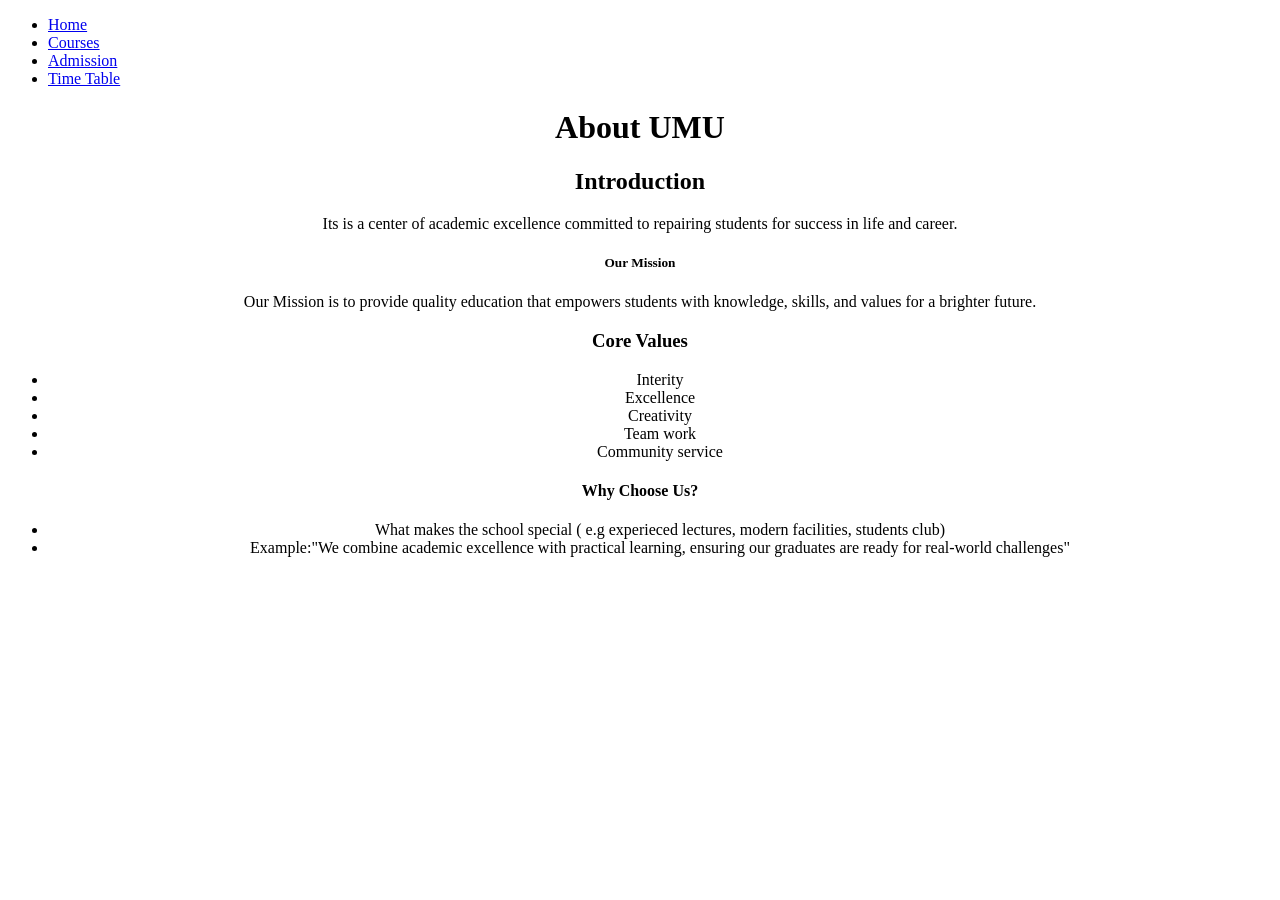
<file: Index.html>
<!DOCTYPE html>
<html lang="en">
<head>
    <meta charset="UTF-8">
    <meta name="viewport" content="width=device-width, initial-scale=1.0">
    <title>UMU</title>
    <link rel="icon" type="image/x-icon" href="umu logo.png">
</head>
<body>
       <ul>
        <li><a href="UMU prac.html">Home</a> </li>
        <li><a href="Course Page.html">Courses</a></li>
        <li><a href="Admission Form.html">Admission</a></li>
        <li><a href="UMU Time Table.html">Time Table</a></li>
    </ul>
   <center> <h1>About UMU</h1>
    <h2>Introduction</h2>
    <p>Its is a center of academic excellence committed to repairing students for success in life and career.</p>
    <h5>Our Mission</h5>
<p>Our Mission is to provide quality education that empowers students with knowledge, skills, and values for a brighter future.</p>
    <h3>Core Values</h3>
    </center>
    <center><ul>
        <li>Interity</li>
        <li>Excellence</li>
        <li>Creativity</li>
        <li>Team work</li>
        <li>Community service</li>
    </ul></center>
   <center> <h4>Why Choose Us?</h4></center>
    <ul>
     <center>   <li>What makes the school special ( e.g experieced lectures, modern facilities, students club)</li>
        <li>Example:"We combine academic excellence with practical learning, ensuring our graduates are ready for real-world challenges"</li>
    </ul>
    </center>
    

</body>
</html>
</file>
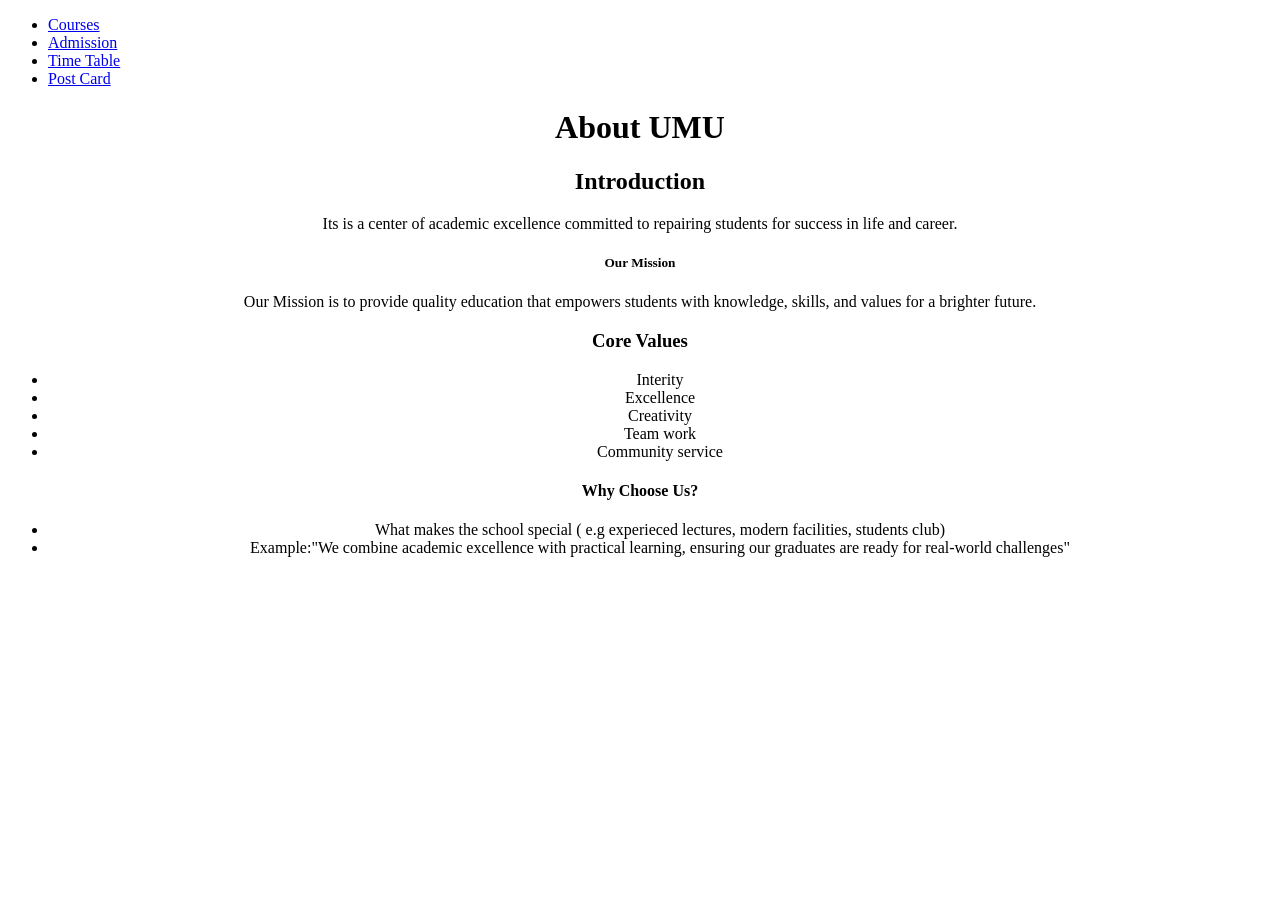
<file: index.html>
<!DOCTYPE html>
<html lang="en">
<head>
    <meta charset="UTF-8">
    <meta name="viewport" content="width=device-width, initial-scale=1.0">
    <title>UMU</title>
    <link rel="icon" type="image/x-icon" href="umu logo.png">
</head>
<body>
       <ul>
        <li><a href="Course Page.html">Courses</a></li>
        <li><a href="Admission Form.html">Admission</a></li>
        <li><a href="UMU Time Table.html">Time Table</a></li>
        <li><a href="postcard.html">Post Card</a></li>
    </ul>
   <center> <h1>About UMU</h1>
    <h2>Introduction</h2>
    <p>Its is a center of academic excellence committed to repairing students for success in life and career.</p>
    <h5>Our Mission</h5>
<p>Our Mission is to provide quality education that empowers students with knowledge, skills, and values for a brighter future.</p>
    <h3>Core Values</h3>
    </center>
    <center><ul>
        <li>Interity</li>
        <li>Excellence</li>
        <li>Creativity</li>
        <li>Team work</li>
        <li>Community service</li>
    </ul></center>
   <center> <h4>Why Choose Us?</h4></center>
    <ul>
     <center>   <li>What makes the school special ( e.g experieced lectures, modern facilities, students club)</li>
        <li>Example:"We combine academic excellence with practical learning, ensuring our graduates are ready for real-world challenges"</li>
    </ul>
    </center>
    

</body>
</html>
</file>
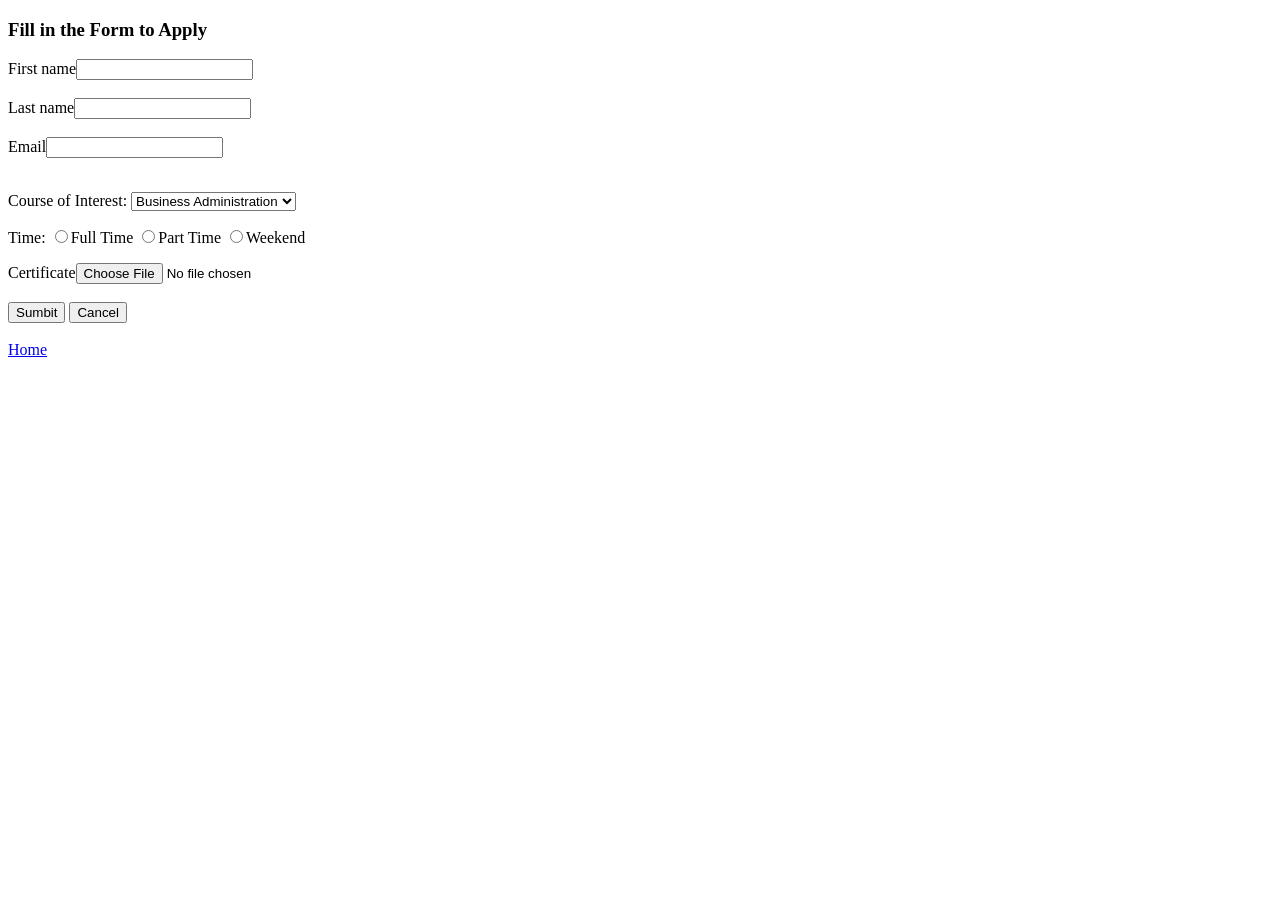
<file: Admission Form.html>
<!DOCTYPE html>
<html lang="en">
<head>
    <meta charset="UTF-8">
    <meta name="viewport" content="width=device-width, initial-scale=1.0">
    <title>Admission Form</title>
    <link rel="icon" type="image/x-icon" href="umu logo.png">
</head>
<body>
    <form action="method"></form>
<h3>Fill in the Form to Apply</h3>
<label>First name</label><input type="text name"first name><br></br>
<label>Last name</label><input type="text name"last name><br></br>
<label>Email</label><input type="text name"Email><br></br>
<p>Course of Interest:
<select name="Course">
    <option value="Business Administration">Business Administration</option>
    <option value="Information Technology">Information Technology</option>
    <option value="Agriculture">Agriculture</option>
</select>
</p>
<p>Time:
<input type="radio" name="time" value="Full Time"><label>Full Time</label>
<input type="radio" name="time" value="Part Time"><label>Part Time</label>
<input type="radio" name="time" value="Weekend"><label>Weekend</label>
</p>
<label>Certificate</label><input type="file" name="academic document"><br></br>
<input type="submit" value="Sumbit">
<input type="Reset" value="Cancel"><br></br>
<a href="index.html">Home</a>
</body>
</html>
</file>
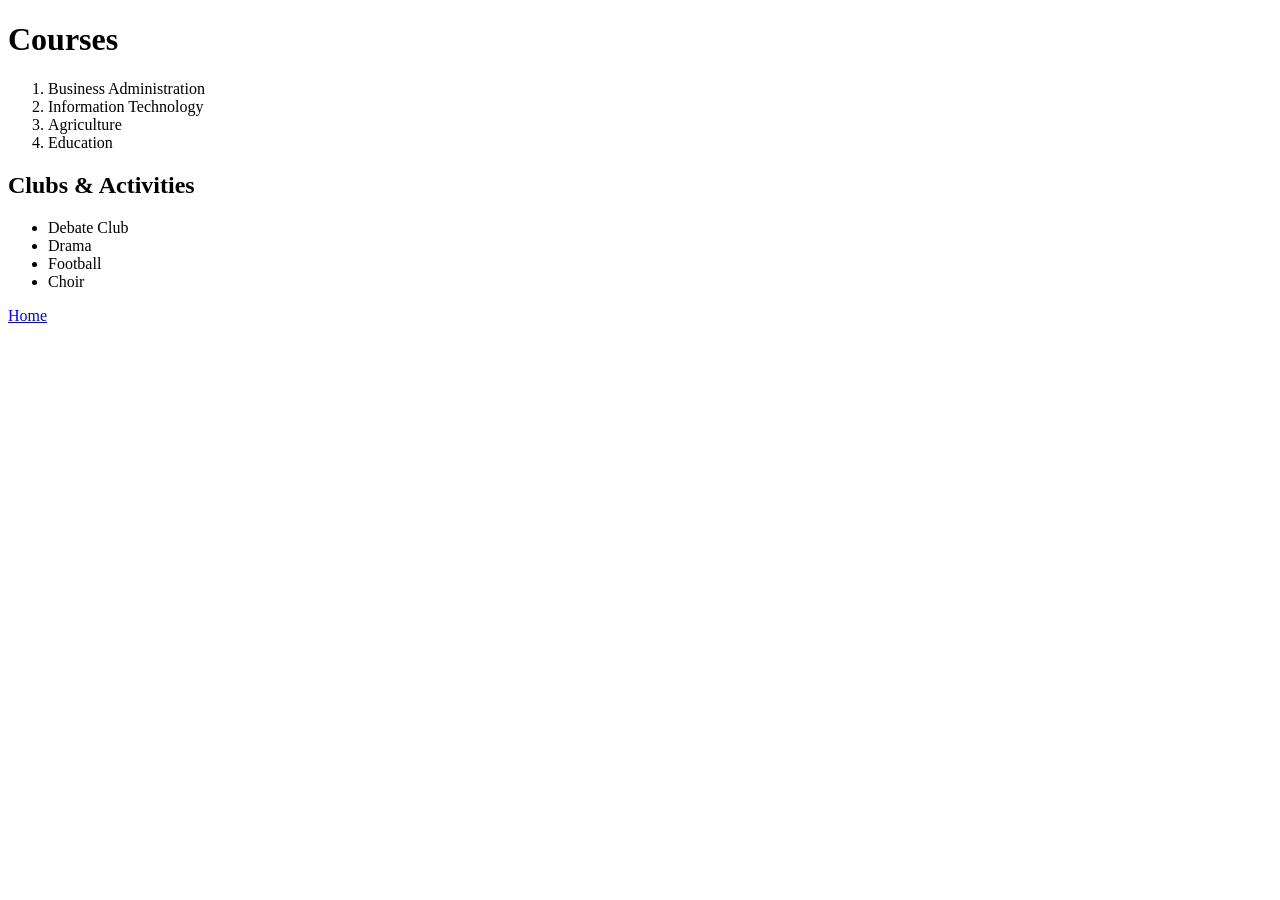
<file: Course Page.html>
<!DOCTYPE html>
<html lang="en">
<head>
    <meta charset="UTF-8">
    <meta name="viewport" content="width=device-width, initial-scale=1.0">
    <title>Courses At UMU </title>
    <link rel="icon" type="image/x-icon" href="umu logo.png">
</head>
<body>
    <h1>Courses</h1>
    <ol>
        <li>Business Administration</li>
        <li>Information Technology</li>
        <li>Agriculture</li>
        <li>Education</li>
    </ol>
<h2>Clubs & Activities</h2>
<ul>
    <li>Debate Club</li>
    <li>Drama</li>
    <li>Football</li>
    <li>Choir</li>
</ul>
<a href="index.html">Home</a>
</body>
</html>
</file>
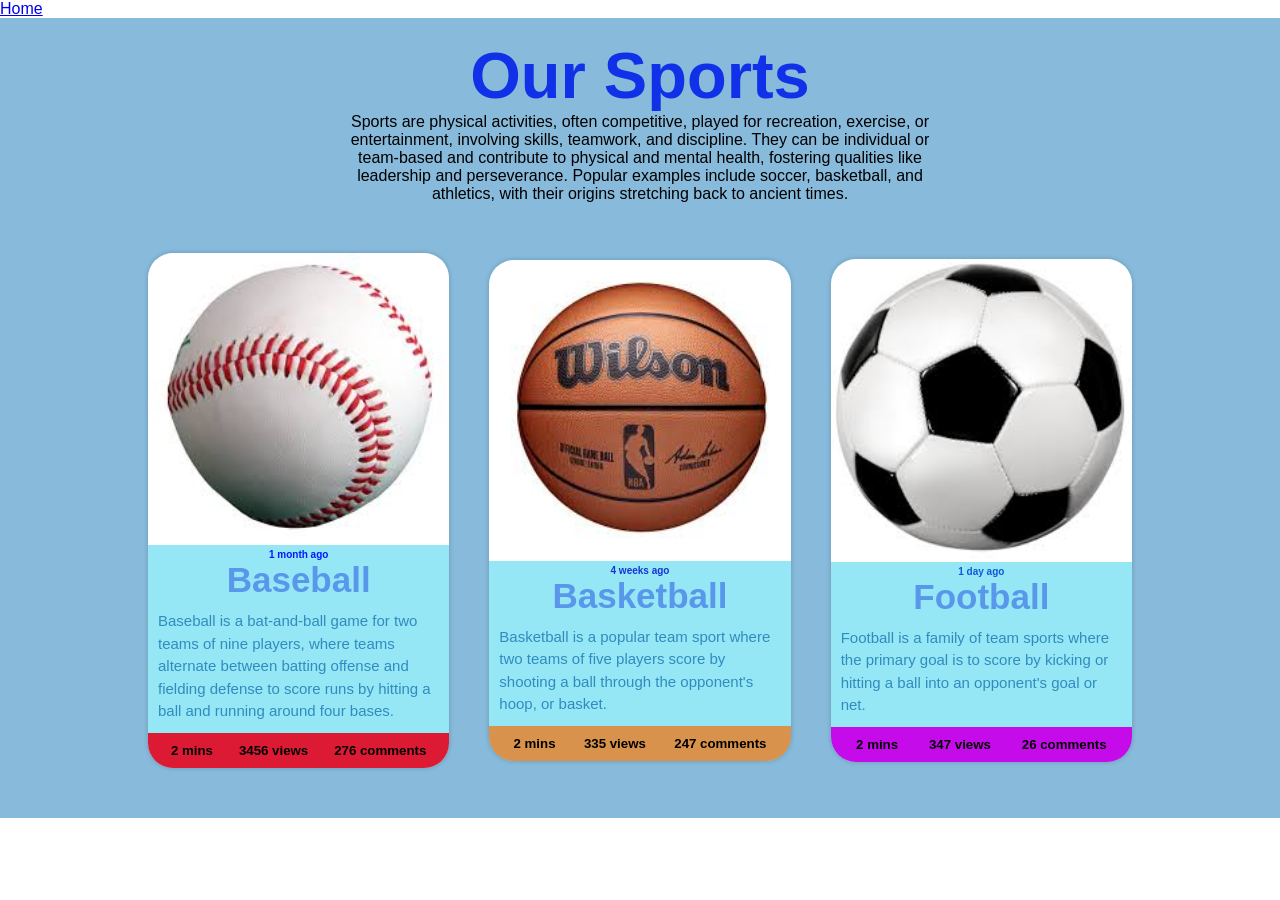
<file: postcard.html>
<!DOCTYPE html>
<html lang="en">
<head>
    <meta charset="UTF-8">
    <meta name="viewport" content="width=device-width, initial-scale=1.0">
    <title>Blog post</title>
    <link rel="shortcut icon" href="./it5.jpg" type="image/x-icon">
    <link rel="stylesheet" href="post.css">
</head>

<body>
<a href="index.html">Home</a>

    <div class="container">
        <div class="row">
            <div class="header">
                <h1>Our Sports</h1>
                <p>Sports are physical activities, often competitive, played for recreation, exercise, or entertainment,
                    involving skills, teamwork, and discipline. They can be individual or team-based and contribute to
                    physical and mental health, fostering qualities like leadership and perseverance. Popular examples
                    include soccer, basketball, and athletics, with their origins stretching back to ancient times. </p>
            </div>
            <div class="content">
                <div class="card">
                    <img src="./it1.jpg">
                    <h6 class="one">1 month ago</h6>
                    <h3>Baseball</h3>
                    <p>Baseball is a bat-and-ball game for two teams of nine players, where teams alternate between
                        batting offense and fielding defense to score runs by hitting a ball and running around four
                        bases.</p>
                        <div class="footer1"> 
                            <h5>2 mins</h5>
                            <h5>3456 views</h5>
                            <h5>276 comments</h5>
                        </div>
                </div>
                <div class="card">
                    <img src="./it2.jpg">
                    <h6 class="two">4 weeks ago</h6>
                    <h3>Basketball</h3>
                    <p>Basketball is a popular team sport where two teams of five players score by shooting a ball
                        through the opponent's hoop, or basket. </p>
                        <div class="footer2"> 
                            <h5>2 mins</h5>
                            <h5>335 views</h5>
                            <h5>247 comments</h5>
                        </div>
                </div>
                <div class="card">
                    <img src="./it3.jpg">
                    <h6 class="three">1 day ago</h6>
                    <h3>Football</h3>
                    <p>Football is a family of team sports where the primary goal is to score by kicking or hitting a
                        ball into an opponent's goal or net.</p>
                        <div class="footer3"> 
                            <h5>2 mins</h5>
                            <h5>347 views</h5>
                            <h5>26 comments</h5>
                        </div>
                </div>
            </div>
        </div>
    </div>
   
</body>

</html>
</file>
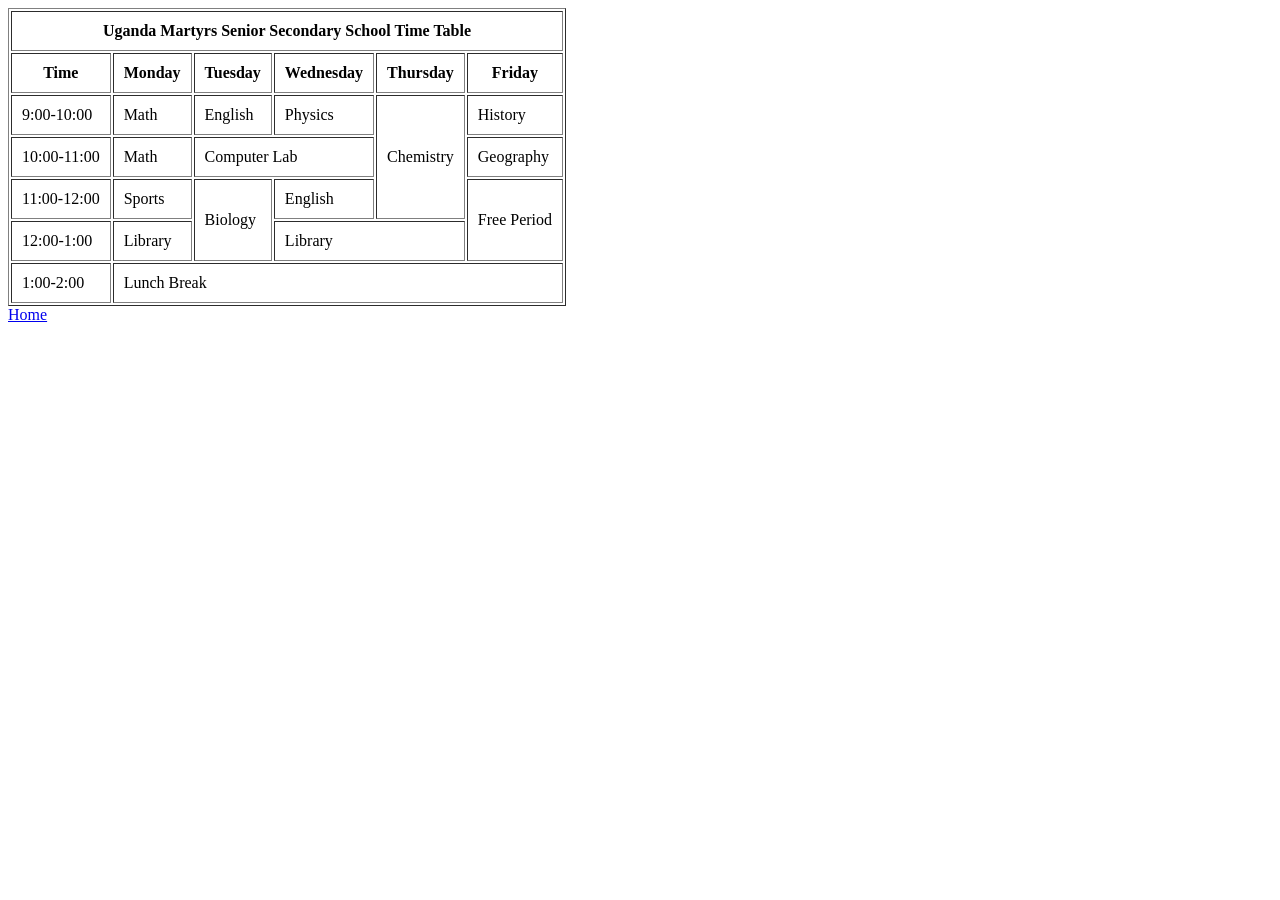
<file: UMU Time Table.html>
<!DOCTYPE html>
<html lang="en">
<head>
    <meta charset="UTF-8">
    <meta name="viewport" content="width=device-width, initial-scale=1.0">
    <title>Time Table</title>
    <link rel="icon" type="image/x-icon" href="./umu logo.png">
</head>
    <body>
  
  <table border="1" cellpadding="10%">
     <tr >
        <th colspan="6">Uganda Martyrs Senior Secondary School Time Table</th>
     </tr>    
     <tr>
       <th>Time</th>
       <th>Monday</th>
       <th>Tuesday</th>
       <th>Wednesday</th>
       <th>Thursday</th>
       <th>Friday</th>
     </tr>
     <tr>
       <td>9:00-10:00</td> 
       <td>Math</td>
       <td>English</td>
       <td>Physics</td>
       <td rowspan="3">Chemistry</td>
       <td>History</td>
     </tr>
       <tr>
        <td>10:00-11:00</td>
        <td>Math</td>
        <td colspan="2">Computer Lab</td>
        <td>Geography</td>
       </tr>
       <tr>
        <td>11:00-12:00</td>
        <td>Sports</td>
        <td rowspan="2">Biology</td>
        <td>English</td>
        <td rowspan="2">Free Period</td>
       </tr>
       <tr>
        <td>12:00-1:00</td>
        <td>Library</td>
        <td colspan="2">Library</td>
       </tr>
       <tr>
        <td>1:00-2:00</td>
        <td colspan="6" >Lunch Break</td>
       </tr>

  </table>


    <a href="index.html">Home</a>
</body>
</html>
</file>
<file: post.css>
*{
    margin: 0px;
    padding: 0px;
    box-sizing: border-box;
    font-family: 'Gill Sans', 'Gill Sans MT', Calibri, 'Trebuchet MS', sans-serif;
}
.container{
    background-color:rgb(136, 186, 219);
    width:100%;
}
.container .row{
    margin: auto;
    width: 80%;

}
.container .row .header{
    text-align: center;
    margin: auto;
    width: 60%;
}
.container .row .header h1{
    color: rgb(16, 49, 231);
    padding-top: 20px;
    font-size: 65px;
}
.container .header .row p {
    margin-top: 15px;
    line-height: 1.5;
    font-size: 15px;
    color: #d5e098;
}
.content{
    display: flex;
    justify-content: center;
    align-items: center;
    margin: auto;
}
.content .card{
    flex: 1;
    border-radius: 25px;
    margin: 50px 20px;
    overflow: auto;
    background-color: #96e7f5;
    box-shadow: 0px 0px 5px 0px rgba(0, 0, 0, 0.2);
}
.content .card img{
    width: 100%;
    height: auto;
}
.content .card p{
    font-size: 15px;
    line-height: 1.5;
    padding: 10px;
    color:rgba(12, 108, 172, 0.74);
}
.content .card h3{
    color: rgba(7, 46, 221, 0.432);
    text-align:center ;
    font-size: 35px;

}
.content .card .one {
    color: rgb(0, 26, 255);
     text-align:center ;
     font-size: 10px;

}
.content .card .two{
    color: rgb(22, 51, 212);
    text-align:center ;
     font-size: 10px;

}
.content .card .three{
    color: rgb(15, 86, 218);
    text-align:center ;
     font-size: 10px;

}
.content .card .footer1{
    text-align: center;
    display: flex;
    padding: 10px;
    margin:0px;
    justify-items:center;
    background-color:rgb(221, 26, 52);
    justify-content: space-around;
}
.content .card .footer2{
    text-align: center;
    display: flex;
    padding: 10px;
    margin:0px;
    justify-items:center;
    background-color:rgba(240, 116, 14, 0.733);
    justify-content: space-around;
}
.content .card .footer3{
    text-align: center;
    display: flex;
    padding:10px;
    margin:0px;
    justify-items:center;
    background-color:rgb(198, 11, 235);
    justify-content: space-around;
}
</file>
